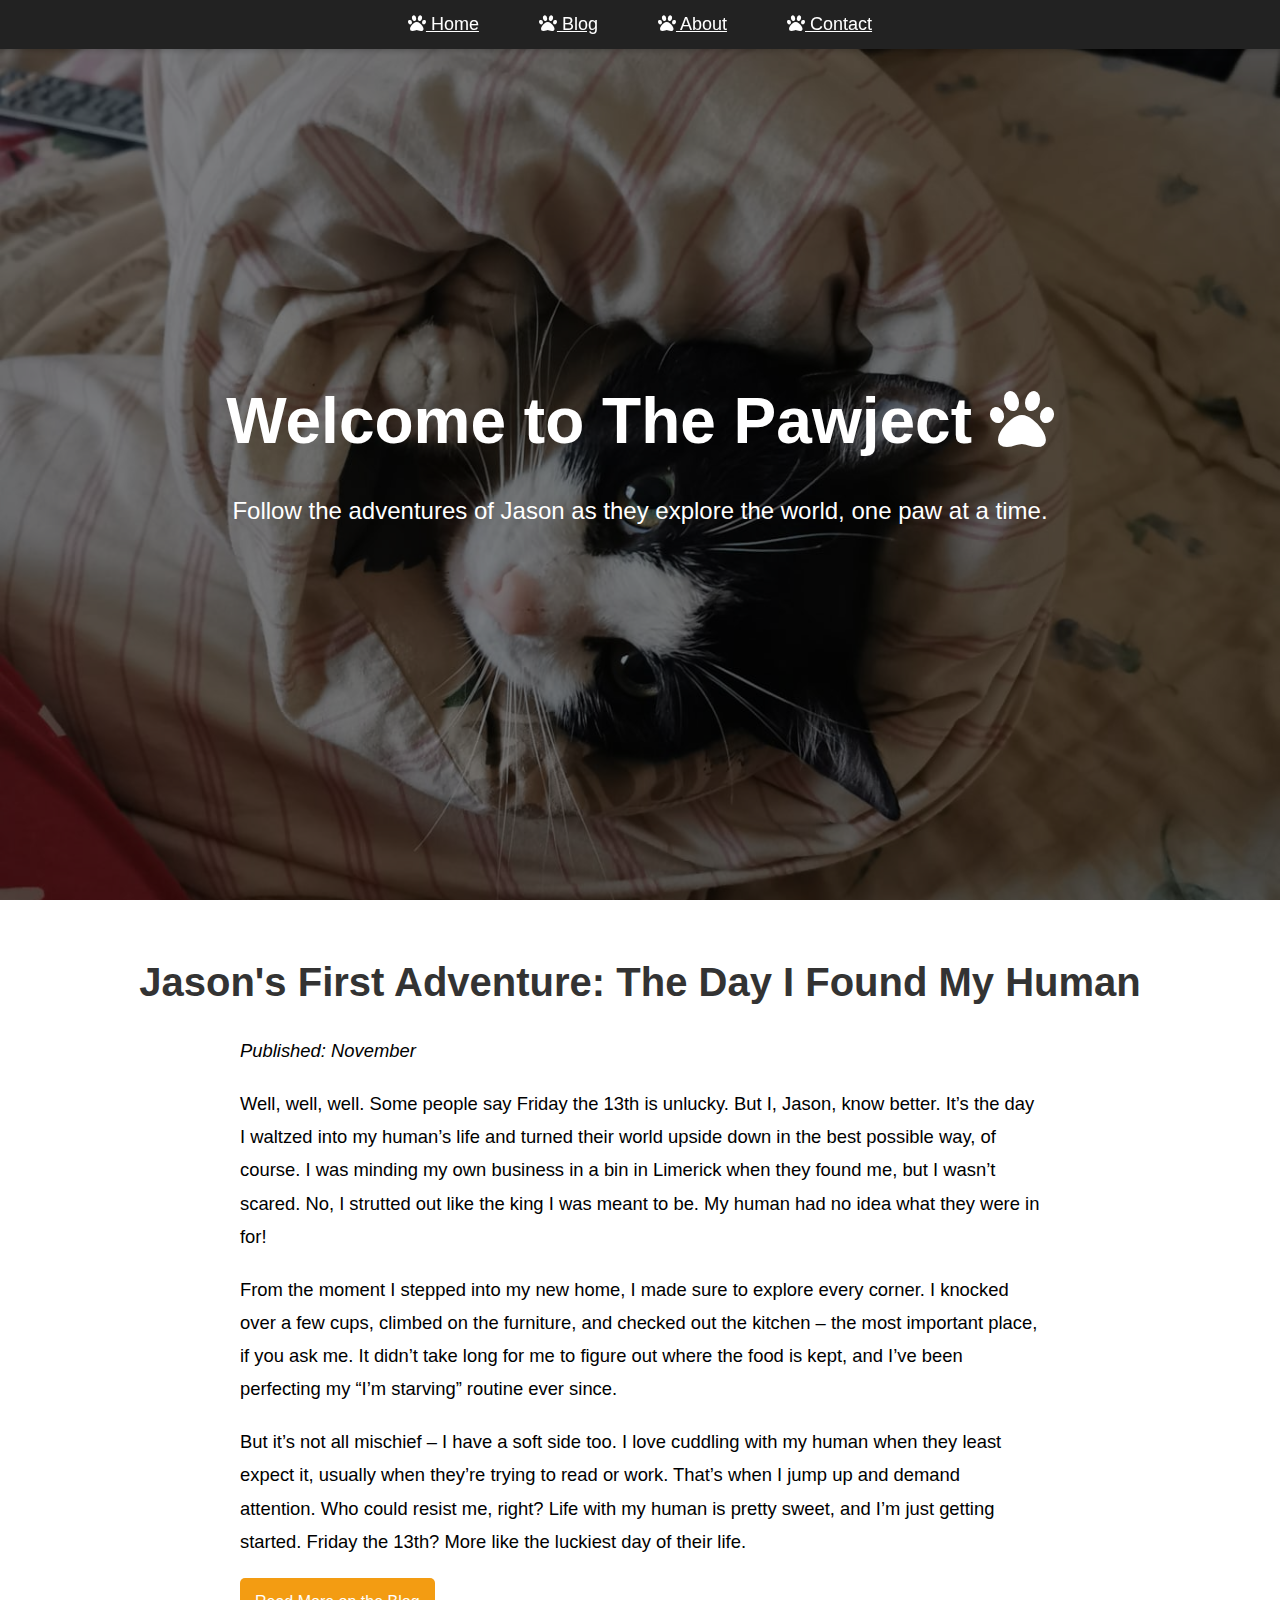
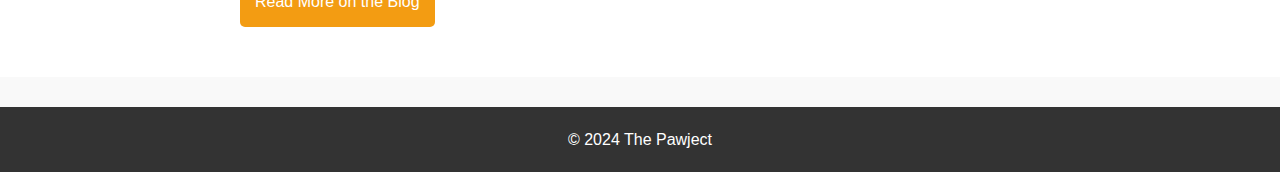
<file: index.html>
<!DOCTYPE html>
<html lang="en">
<head>
    <meta charset="UTF-8">
    <meta name="viewport" content="width=device-width, initial-scale=1.0">
    <meta http-equiv="X-UA-Compatible" content="IE=edge">
    <title>The Pawject | Home</title>
    <link rel="stylesheet" href="css/mainpage.css">
    <link rel="stylesheet" href="https://cdnjs.cloudflare.com/ajax/libs/font-awesome/6.0.0-beta3/css/all.min.css">
</head>
<body>

    <!-- Navigation Bar -->
    <header>
        <nav>
            <ul>
                <li><a href="index.html"><i class="fas fa-paw"></i> Home</a></li>
                <li><a href="blog.html"><i class="fas fa-paw"></i> Blog</a></li>
                <li><a href="about.html"><i class="fas fa-paw"></i> About</a></li>
                <li><a href="contact.html"><i class="fas fa-paw"></i> Contact</a></li>
            </ul>
        </nav>
    </header>

    <!-- Hero Section: Welcome message and image -->
    <section id="hero">
        <h1>Welcome to The Pawject <i class="fas fa-paw"></i></h1>
        <p>Follow the adventures of Jason as they explore the world, one paw at a time.</p>
    </section>

    <!-- First Adventure Section -->
    <section id="first-adventure">
        <h2>Jason's First Adventure: The Day I Found My Human</h2>
        <article>
            <p><em>Published: November</em></p>
            <p>Well, well, well. Some people say Friday the 13th is unlucky. But I, Jason, know better. It’s the day I waltzed into my human’s life and turned their world upside down in the best possible way, of course. I was minding my own business in a bin in Limerick when they found me, but I wasn’t scared. No, I strutted out like the king I was meant to be. My human had no idea what they were in for!</p>
            <p>From the moment I stepped into my new home, I made sure to explore every corner. I knocked over a few cups, climbed on the furniture, and checked out the kitchen – the most important place, if you ask me. It didn’t take long for me to figure out where the food is kept, and I’ve been perfecting my “I’m starving” routine ever since.</p>
            <p>But it’s not all mischief – I have a soft side too. I love cuddling with my human when they least expect it, usually when they’re trying to read or work. That’s when I jump up and demand attention. Who could resist me, right? Life with my human is pretty sweet, and I’m just getting started. Friday the 13th? More like the luckiest day of their life.</p>
            <a href="blog.html#november" class="btn-read-more">Read More on the Blog</a>
        </article>
    </section>

    <!-- Footer -->
    <footer>
        <p>&copy; 2024 The Pawject</p>
    </footer>

</body>
</html>
</file>
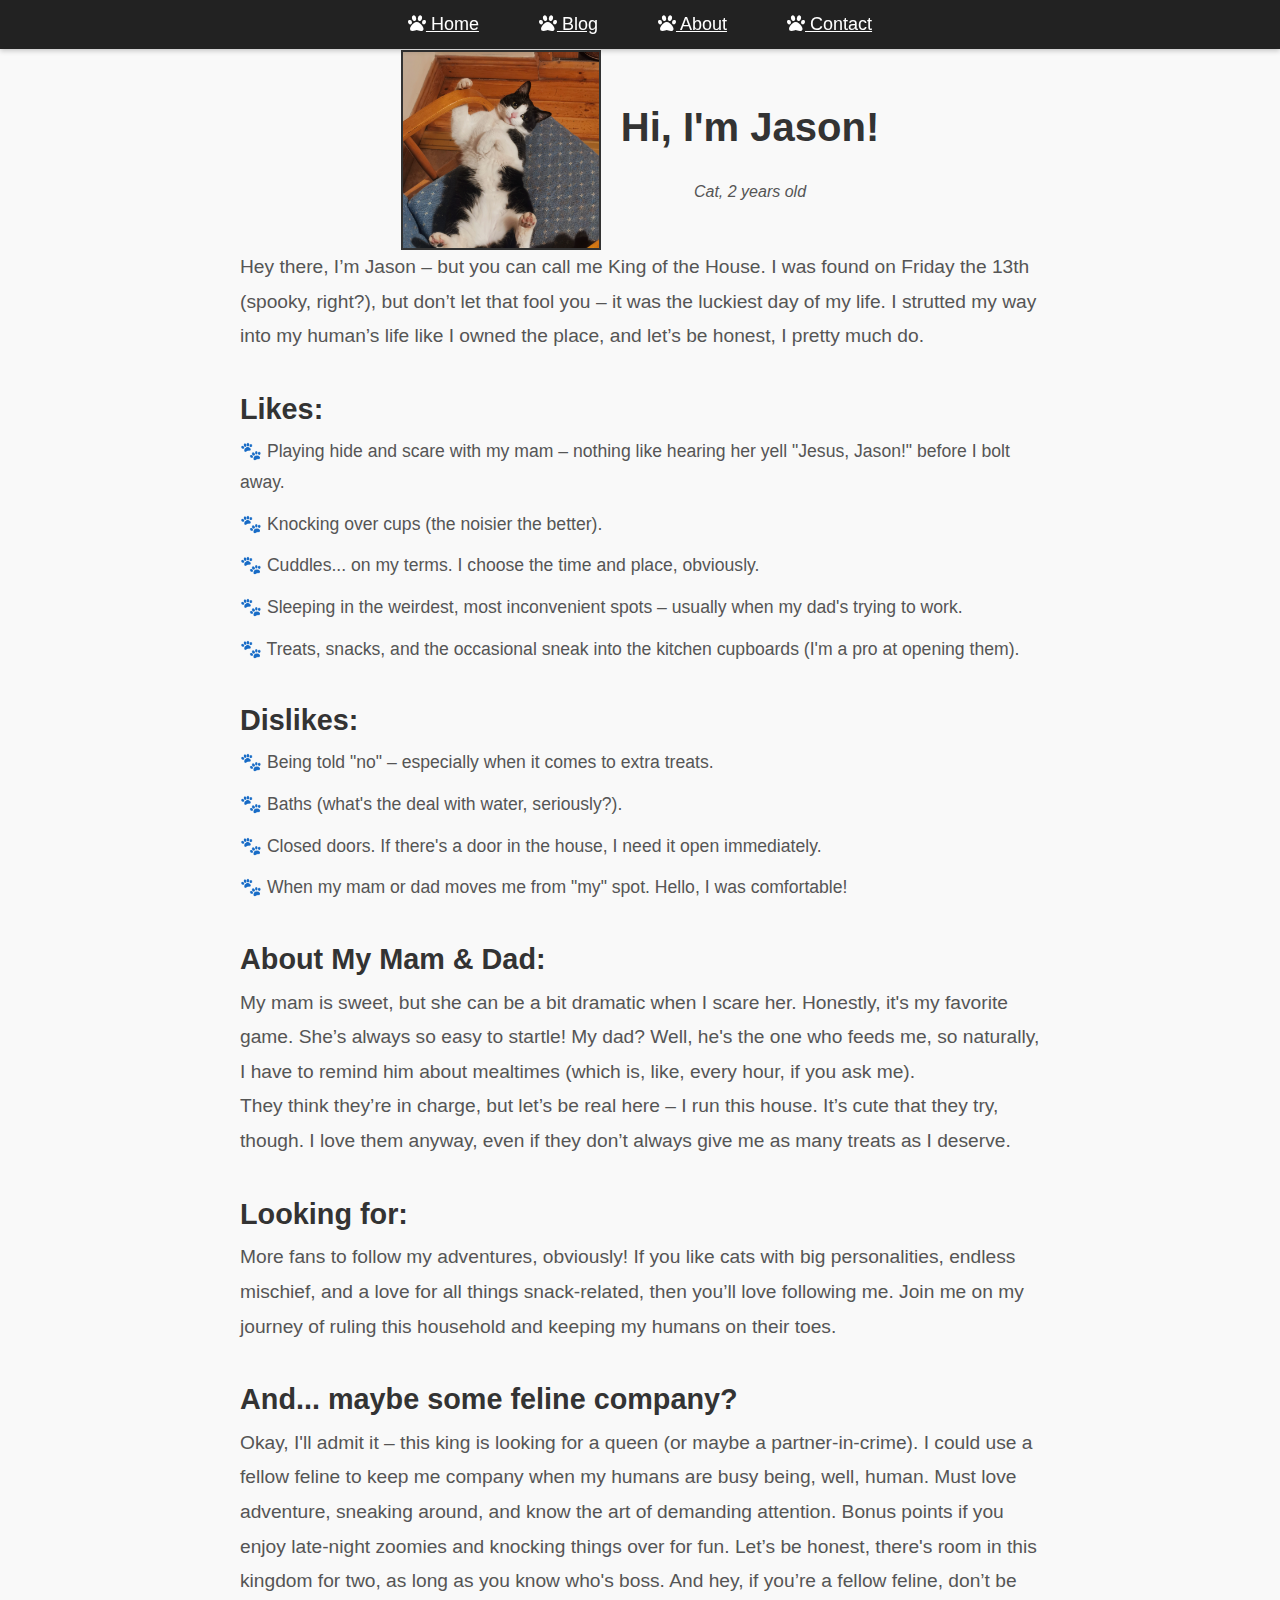
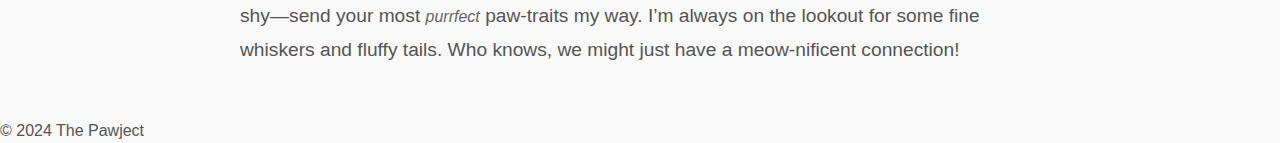
<file: about.html>
<!DOCTYPE html>
<html lang="en">
<head>
    <meta charset="UTF-8">
    <meta name="viewport" content="width=device-width, initial-scale=1.0">
    <meta http-equiv="X-UA-Compatible" content="IE=edge">
    <title>The Pawject | About Jason</title>
    <link rel="stylesheet" href="css/about.css">
    <link rel="stylesheet" href="https://cdnjs.cloudflare.com/ajax/libs/font-awesome/6.0.0-beta3/css/all.min.css">
</head>
<body>

    <!-- Navigation Bar -->
    <header>
        <nav>
            <ul>
                <li><a href="index.html"><i class="fas fa-paw"></i> Home</a></li>
                <li><a href="blog.html"><i class="fas fa-paw"></i> Blog</a></li>
                <li><a href="about.html"><i class="fas fa-paw"></i> About</a></li>
                <li><a href="contact.html"><i class="fas fa-paw"></i> Contact</a></li>
            </ul>
        </nav>
    </header>

    <!-- About Jason Section -->
    <section id="about" style="padding: 50px; text-align: center;">
        <div style="display: flex; justify-content: center; align-items: center; gap: 20px;">
            <!-- Picture of Jason -->
            <div style="width: 200px; height: 200px; border: 2px solid #333; background-color: #f0f0f0; text-align: center;">
                <img src="css/jason dating pic.jpg" alt="Picture of Jason" style="width: 100%; height: 100%; object-fit: cover;">
            </div>
            
            <!-- Text Intro -->
            <div>
                <h1 style="font-size: 2.5rem; color: #333;">Hi, I'm Jason!</h1>
                <p style="font-style: italic;">Cat, 2 years old</p>
            </div>
        </div>

        <!-- Jason's Story -->
        <div class="about-content" style="max-width: 800px; margin: 0 auto; text-align: left; font-size: 1.2rem; color: #555; line-height: 1.8;">
            <p>Hey there, I’m Jason – but you can call me King of the House. I was found on Friday the 13th (spooky, right?), but don’t let that fool you – it was the luckiest day of my life. I strutted my way into my human’s life like I owned the place, and let’s be honest, I pretty much do.</p>

            <h2>Likes:</h2>
            <ul>
                <li>Playing hide and scare with my mam – nothing like hearing her yell "Jesus, Jason!" before I bolt away.</li>
                <li>Knocking over cups (the noisier the better).</li>
                <li>Cuddles... on my terms. I choose the time and place, obviously.</li>
                <li>Sleeping in the weirdest, most inconvenient spots – usually when my dad's trying to work.</li>
                <li>Treats, snacks, and the occasional sneak into the kitchen cupboards (I'm a pro at opening them).</li>
            </ul>

            <h2>Dislikes:</h2>
            <ul>
                <li>Being told "no" – especially when it comes to extra treats.</li>
                <li>Baths (what's the deal with water, seriously?).</li>
                <li>Closed doors. If there's a door in the house, I need it open immediately.</li>
                <li>When my mam or dad moves me from "my" spot. Hello, I was comfortable!</li>
            </ul>

            <h2>About My Mam & Dad:</h2>
            <p>My mam is sweet, but she can be a bit dramatic when I scare her. Honestly, it's my favorite game. She’s always so easy to startle! My dad? Well, he's the one who feeds me, so naturally, I have to remind him about mealtimes (which is, like, every hour, if you ask me).</p>
            <p>They think they’re in charge, but let’s be real here – I run this house. It’s cute that they try, though. I love them anyway, even if they don’t always give me as many treats as I deserve.</p>

            <h2>Looking for:</h2>
            <p>More fans to follow my adventures, obviously! If you like cats with big personalities, endless mischief, and a love for all things snack-related, then you’ll love following me. Join me on my journey of ruling this household and keeping my humans on their toes.</p>

            <h2>And... maybe some feline company?</h2>
            <p>Okay, I'll admit it – this king is looking for a queen (or maybe a partner-in-crime). I could use a fellow feline to keep me company when my humans are busy being, well, human. Must love adventure, sneaking around, and know the art of demanding attention. Bonus points if you enjoy late-night zoomies and knocking things over for fun. Let’s be honest, there's room in this kingdom for two, as long as you know who's boss. And hey, if you’re a fellow feline, don’t be shy—send your most <em>purrfect</em> paw-traits my way. I’m always on the lookout for some fine whiskers and fluffy tails. Who knows, we might just have a meow-nificent connection!</p>

        </div>
    </section>

    <!-- Footer -->
    <footer>
        <p>&copy; 2024 The Pawject</p>
    </footer>

</body>
</html>
</file>
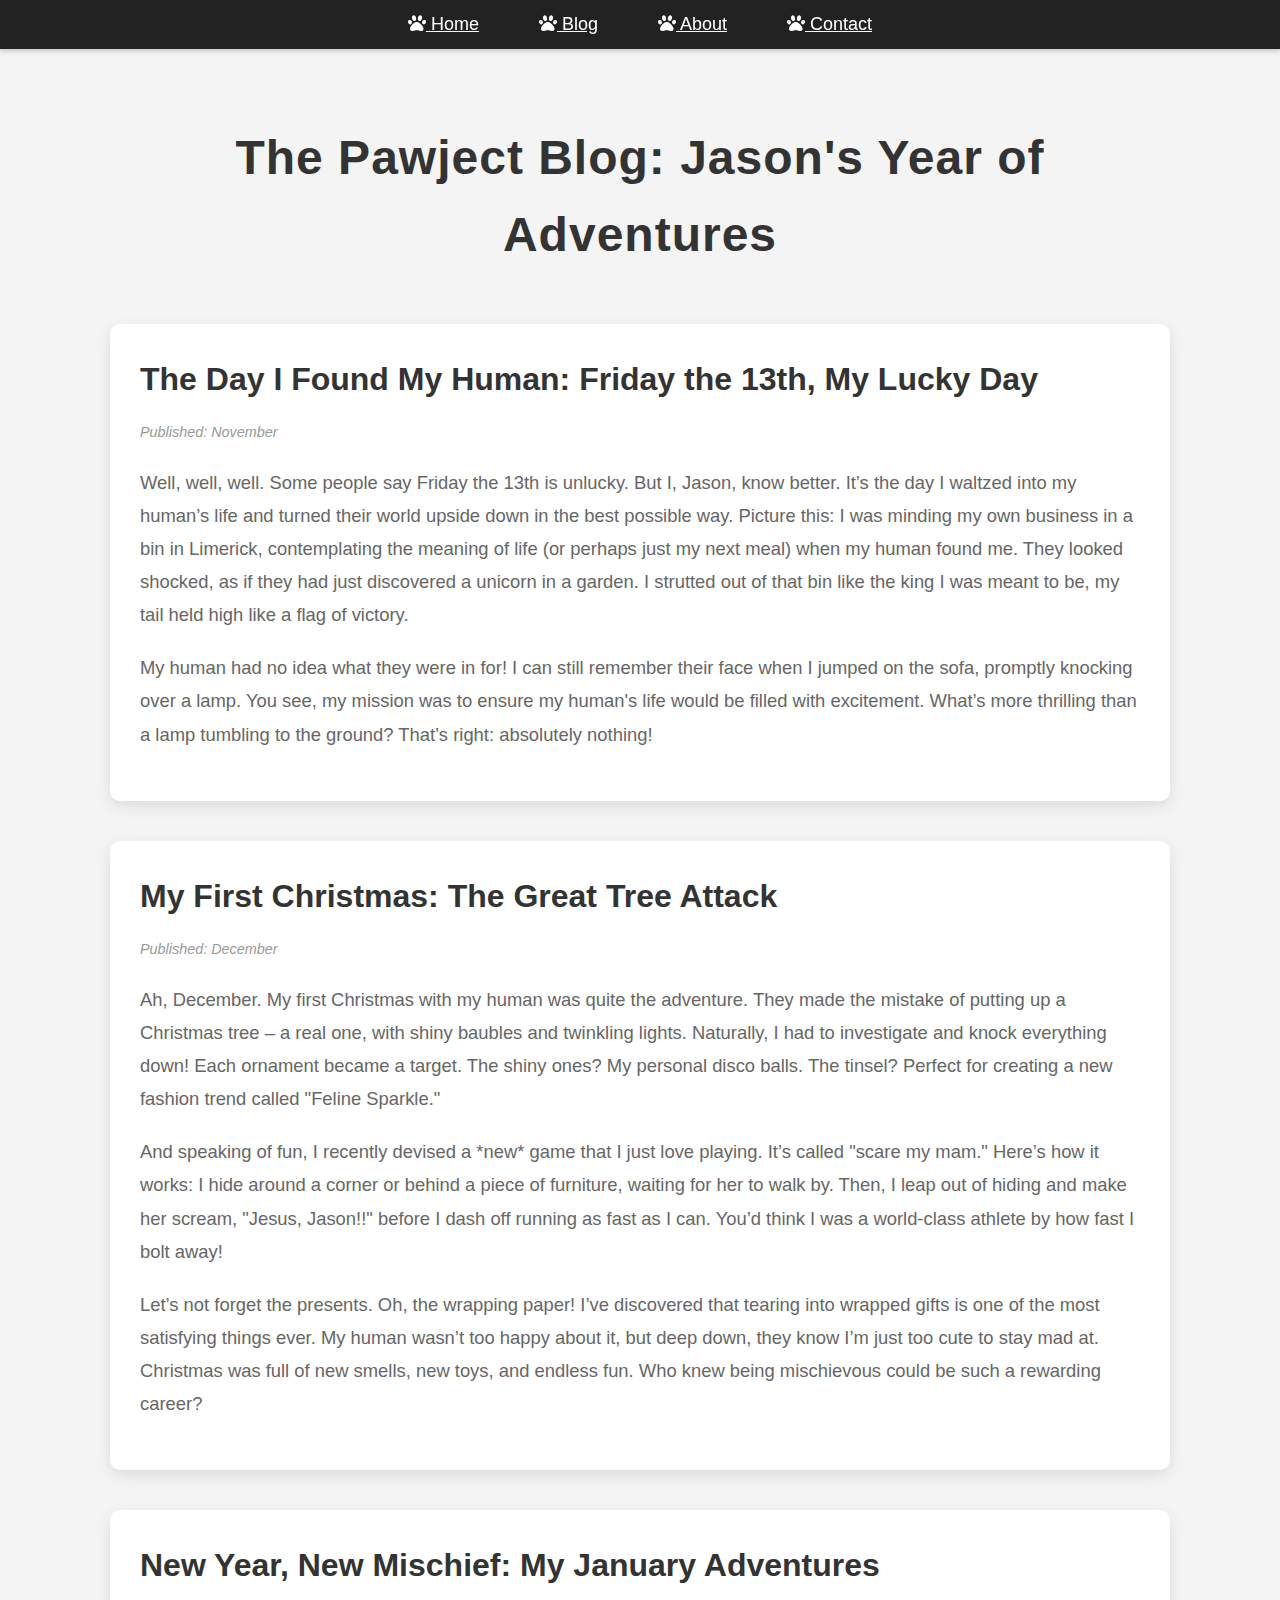
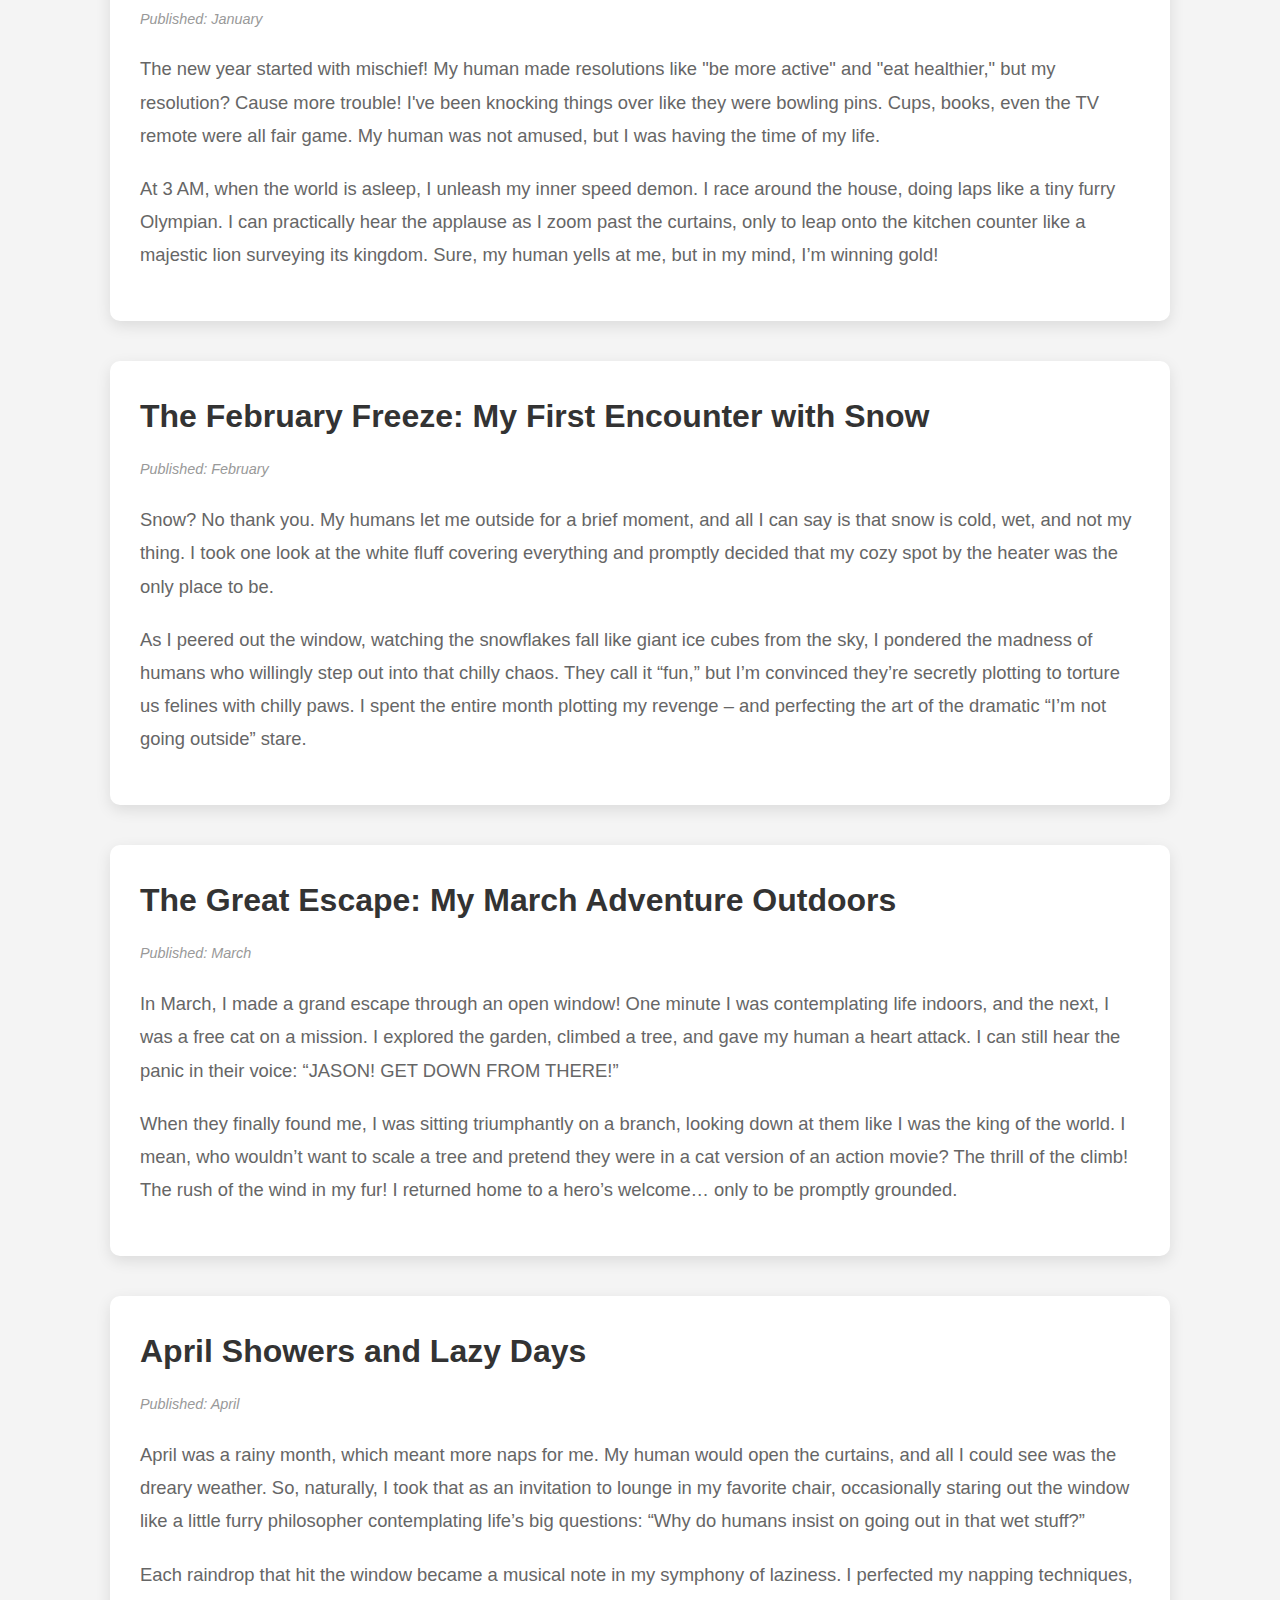
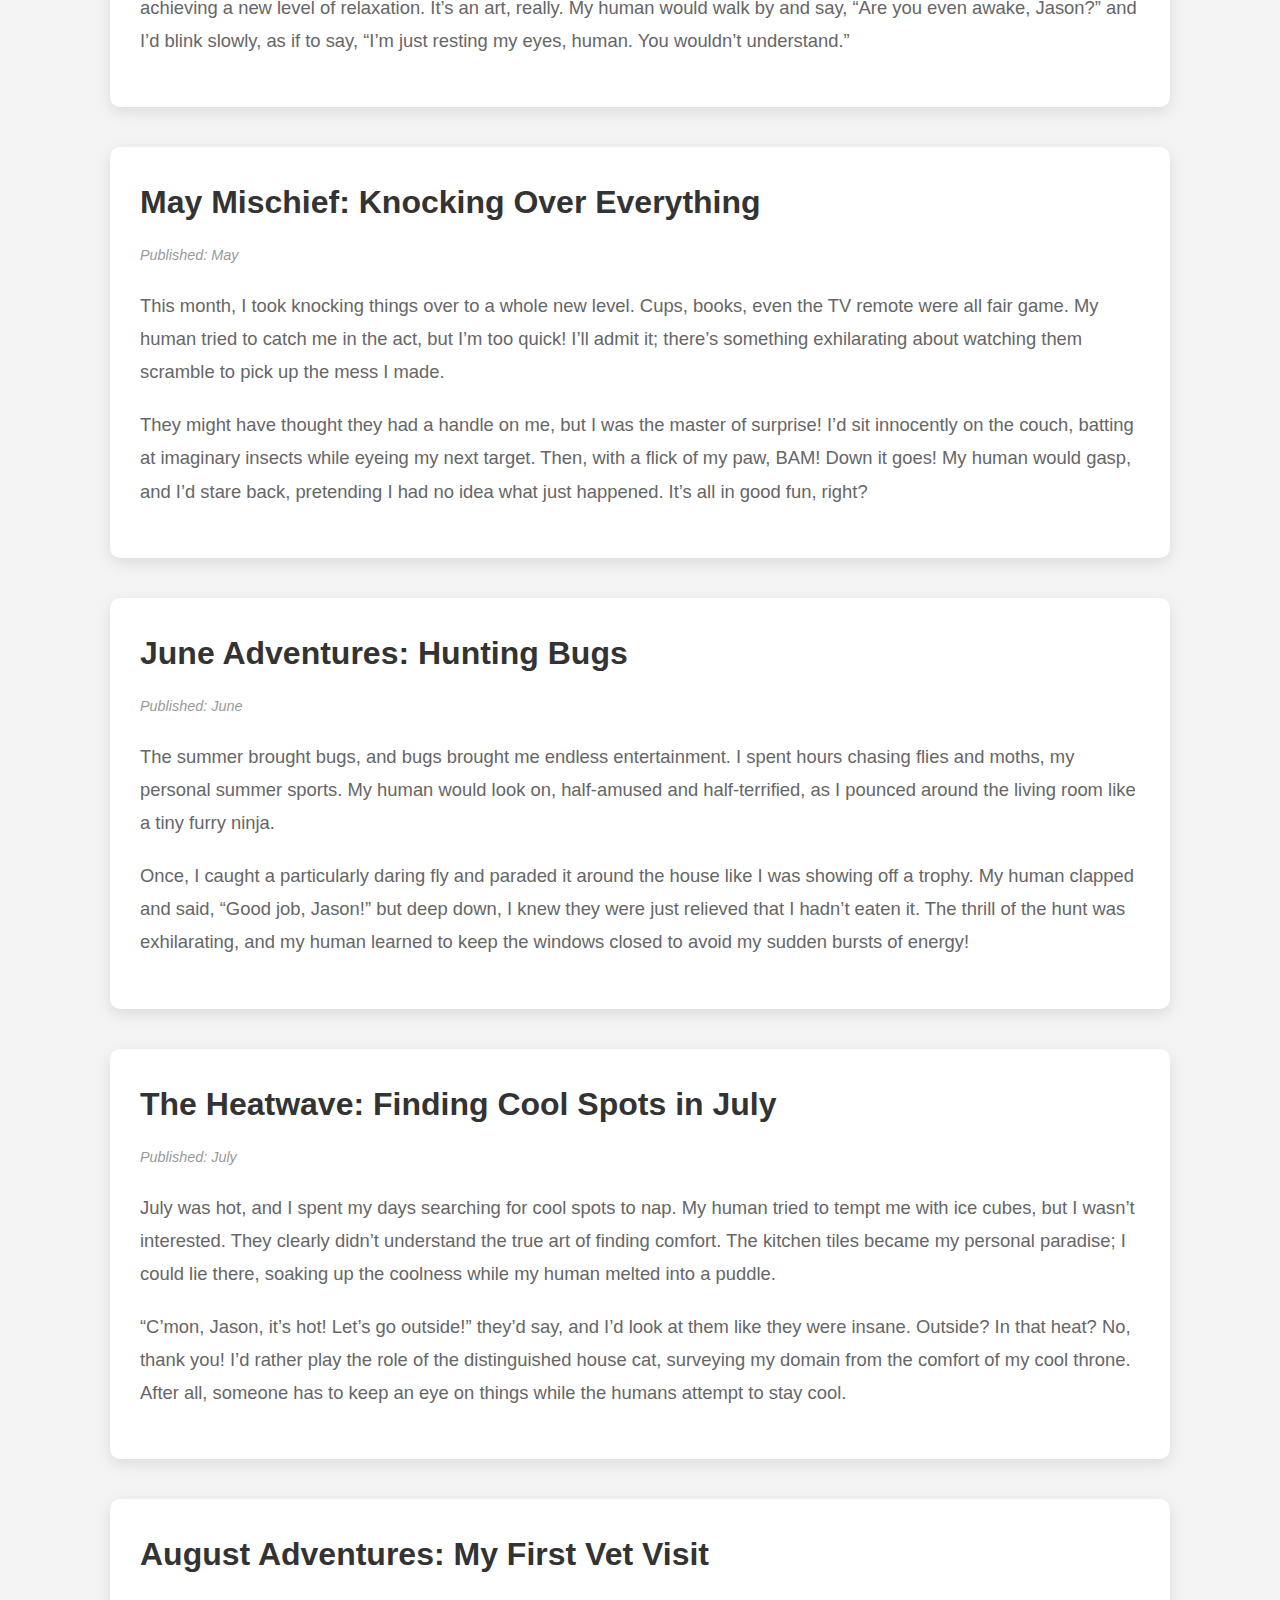
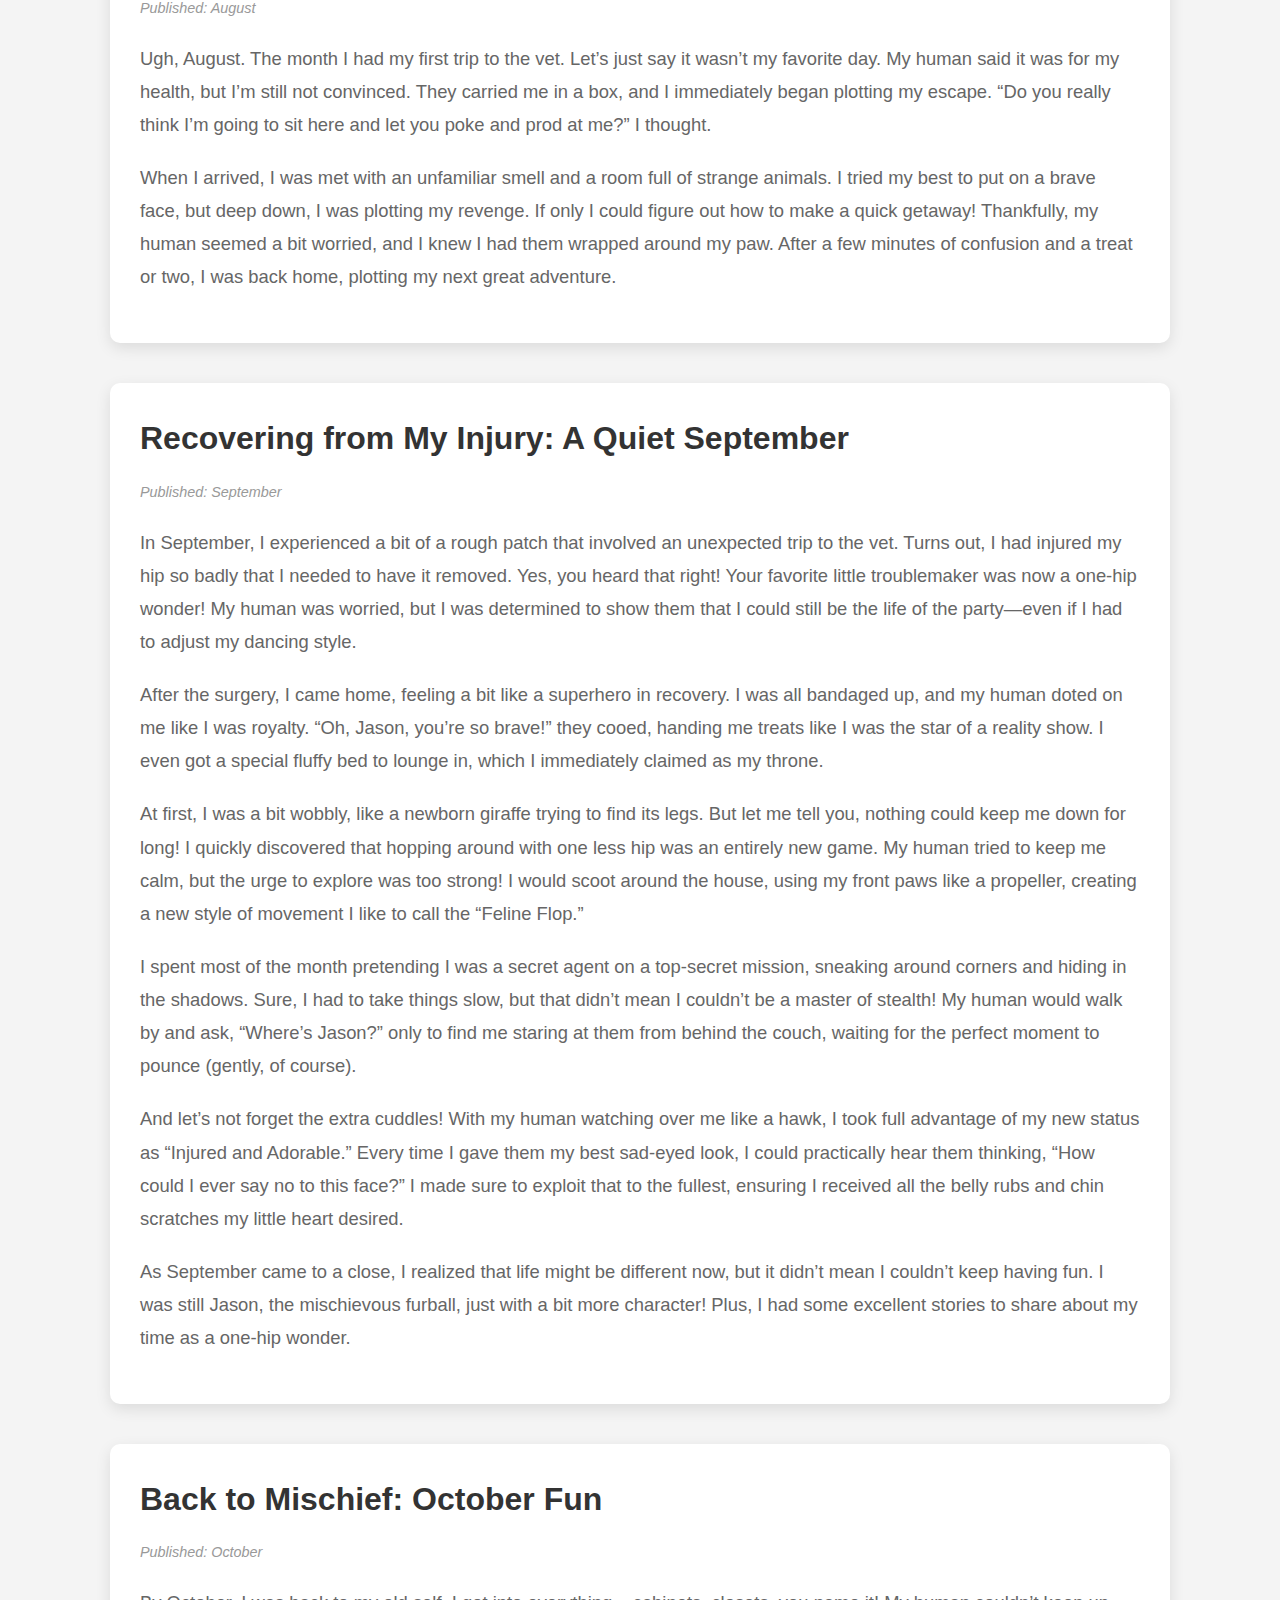
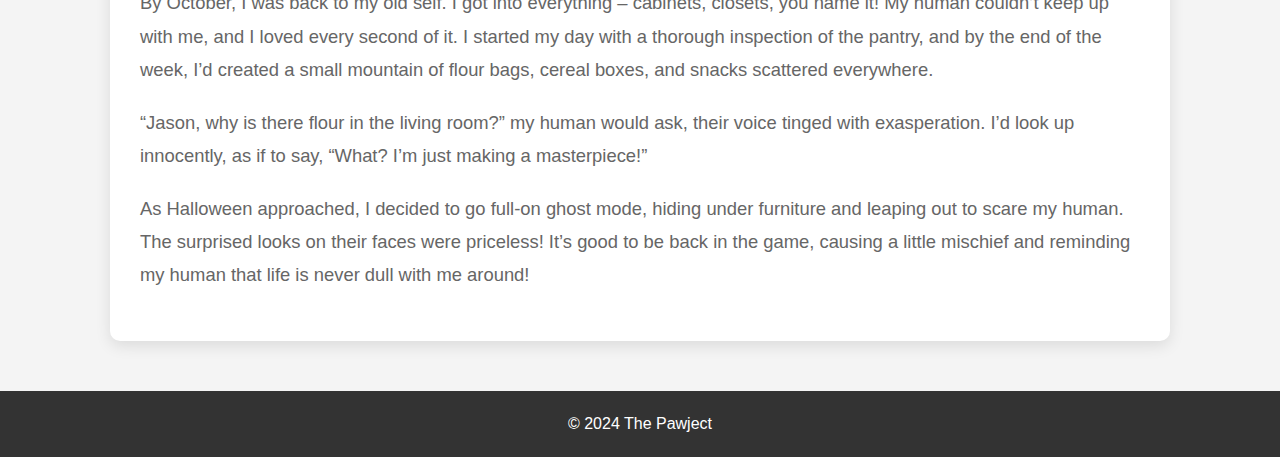
<file: blog.html>
<!DOCTYPE html>
<html lang="en">
<head>
    <meta charset="UTF-8">
    <meta name="viewport" content="width=device-width, initial-scale=1.0">
    <meta http-equiv="X-UA-Compatible" content="IE=edge">
    <title>The Pawject | Blog</title>
    <link rel="stylesheet" href="css/blog.css">
    <link rel="stylesheet" href="https://cdnjs.cloudflare.com/ajax/libs/font-awesome/6.0.0-beta3/css/all.min.css">
</head>
<body>

    <!-- Navigation Bar -->
    <header>
        <nav>
            <ul>
                <li><a href="index.html"><i class="fas fa-paw"></i> Home</a></li>
                <li><a href="blog.html"><i class="fas fa-paw"></i> Blog</a></li>
                <li><a href="about.html"><i class="fas fa-paw"></i> About</a></li>
                <li><a href="contact.html"><i class="fas fa-paw"></i> Contact</a></li>
            </ul>
        </nav>
    </header>

    <!-- Blog Section -->
    <section id="blog">
        <h1>The Pawject Blog: Jason's Year of Adventures</h1>

        <!-- Blog Post 1: November -->
        <article id="november">
            <h2>The Day I Found My Human: Friday the 13th, My Lucky Day</h2>
            <p><em>Published: November</em></p>
            <p>Well, well, well. Some people say Friday the 13th is unlucky. But I, Jason, know better. It’s the day I waltzed into my human’s life and turned their world upside down in the best possible way. Picture this: I was minding my own business in a bin in Limerick, contemplating the meaning of life (or perhaps just my next meal) when my human found me. They looked shocked, as if they had just discovered a unicorn in a garden. I strutted out of that bin like the king I was meant to be, my tail held high like a flag of victory.</p>
            <p>My human had no idea what they were in for! I can still remember their face when I jumped on the sofa, promptly knocking over a lamp. You see, my mission was to ensure my human's life would be filled with excitement. What’s more thrilling than a lamp tumbling to the ground? That’s right: absolutely nothing!</p>
        </article>

        <!-- Blog Post 2: December -->
        <article id="december">
            <h2>My First Christmas: The Great Tree Attack</h2>
            <p><em>Published: December</em></p>
            <p>Ah, December. My first Christmas with my human was quite the adventure. They made the mistake of putting up a Christmas tree – a real one, with shiny baubles and twinkling lights. Naturally, I had to investigate and knock everything down! Each ornament became a target. The shiny ones? My personal disco balls. The tinsel? Perfect for creating a new fashion trend called "Feline Sparkle."</p>
            <p>And speaking of fun, I recently devised a *new* game that I just love playing. It’s called "scare my mam." Here’s how it works: I hide around a corner or behind a piece of furniture, waiting for her to walk by. Then, I leap out of hiding and make her scream, "Jesus, Jason!!" before I dash off running as fast as I can. You’d think I was a world-class athlete by how fast I bolt away!</p>
            <p>Let’s not forget the presents. Oh, the wrapping paper! I’ve discovered that tearing into wrapped gifts is one of the most satisfying things ever. My human wasn’t too happy about it, but deep down, they know I’m just too cute to stay mad at. Christmas was full of new smells, new toys, and endless fun. Who knew being mischievous could be such a rewarding career?</p>
        </article>

        <!-- Blog Post 3: January -->
        <article id="january">
            <h2>New Year, New Mischief: My January Adventures</h2>
            <p><em>Published: January</em></p>
            <p>The new year started with mischief! My human made resolutions like "be more active" and "eat healthier," but my resolution? Cause more trouble! I've been knocking things over like they were bowling pins. Cups, books, even the TV remote were all fair game. My human was not amused, but I was having the time of my life.</p>
            <p>At 3 AM, when the world is asleep, I unleash my inner speed demon. I race around the house, doing laps like a tiny furry Olympian. I can practically hear the applause as I zoom past the curtains, only to leap onto the kitchen counter like a majestic lion surveying its kingdom. Sure, my human yells at me, but in my mind, I’m winning gold!</p>
        </article>

        <!-- Blog Post 4: February -->
        <article id="february">
            <h2>The February Freeze: My First Encounter with Snow</h2>
            <p><em>Published: February</em></p>
            <p>Snow? No thank you. My humans let me outside for a brief moment, and all I can say is that snow is cold, wet, and not my thing. I took one look at the white fluff covering everything and promptly decided that my cozy spot by the heater was the only place to be.</p>
            <p>As I peered out the window, watching the snowflakes fall like giant ice cubes from the sky, I pondered the madness of humans who willingly step out into that chilly chaos. They call it “fun,” but I’m convinced they’re secretly plotting to torture us felines with chilly paws. I spent the entire month plotting my revenge – and perfecting the art of the dramatic “I’m not going outside” stare.</p>
        </article>

        <!-- Blog Post 5: March -->
        <article id="march">
            <h2>The Great Escape: My March Adventure Outdoors</h2>
            <p><em>Published: March</em></p>
            <p>In March, I made a grand escape through an open window! One minute I was contemplating life indoors, and the next, I was a free cat on a mission. I explored the garden, climbed a tree, and gave my human a heart attack. I can still hear the panic in their voice: “JASON! GET DOWN FROM THERE!”</p>
            <p>When they finally found me, I was sitting triumphantly on a branch, looking down at them like I was the king of the world. I mean, who wouldn’t want to scale a tree and pretend they were in a cat version of an action movie? The thrill of the climb! The rush of the wind in my fur! I returned home to a hero’s welcome… only to be promptly grounded.</p>
        </article>

        <!-- Blog Post 6: April -->
        <article id="april">
            <h2>April Showers and Lazy Days</h2>
            <p><em>Published: April</em></p>
            <p>April was a rainy month, which meant more naps for me. My human would open the curtains, and all I could see was the dreary weather. So, naturally, I took that as an invitation to lounge in my favorite chair, occasionally staring out the window like a little furry philosopher contemplating life’s big questions: “Why do humans insist on going out in that wet stuff?”</p>
            <p>Each raindrop that hit the window became a musical note in my symphony of laziness. I perfected my napping techniques, achieving a new level of relaxation. It’s an art, really. My human would walk by and say, “Are you even awake, Jason?” and I’d blink slowly, as if to say, “I’m just resting my eyes, human. You wouldn’t understand.”</p>
        </article>

        <!-- Blog Post 7: May -->
        <article id="may">
            <h2>May Mischief: Knocking Over Everything</h2>
            <p><em>Published: May</em></p>
            <p>This month, I took knocking things over to a whole new level. Cups, books, even the TV remote were all fair game. My human tried to catch me in the act, but I’m too quick! I’ll admit it; there’s something exhilarating about watching them scramble to pick up the mess I made.</p>
            <p>They might have thought they had a handle on me, but I was the master of surprise! I’d sit innocently on the couch, batting at imaginary insects while eyeing my next target. Then, with a flick of my paw, BAM! Down it goes! My human would gasp, and I’d stare back, pretending I had no idea what just happened. It’s all in good fun, right?</p>
        </article>

        <!-- Blog Post 8: June -->
        <article id="june">
            <h2>June Adventures: Hunting Bugs</h2>
            <p><em>Published: June</em></p>
            <p>The summer brought bugs, and bugs brought me endless entertainment. I spent hours chasing flies and moths, my personal summer sports. My human would look on, half-amused and half-terrified, as I pounced around the living room like a tiny furry ninja.</p>
            <p>Once, I caught a particularly daring fly and paraded it around the house like I was showing off a trophy. My human clapped and said, “Good job, Jason!” but deep down, I knew they were just relieved that I hadn’t eaten it. The thrill of the hunt was exhilarating, and my human learned to keep the windows closed to avoid my sudden bursts of energy!</p>
        </article>

        <!-- Blog Post 9: July -->
        <article id="july">
            <h2>The Heatwave: Finding Cool Spots in July</h2>
            <p><em>Published: July</em></p>
            <p>July was hot, and I spent my days searching for cool spots to nap. My human tried to tempt me with ice cubes, but I wasn’t interested. They clearly didn’t understand the true art of finding comfort. The kitchen tiles became my personal paradise; I could lie there, soaking up the coolness while my human melted into a puddle.</p>
            <p>“C’mon, Jason, it’s hot! Let’s go outside!” they’d say, and I’d look at them like they were insane. Outside? In that heat? No, thank you! I’d rather play the role of the distinguished house cat, surveying my domain from the comfort of my cool throne. After all, someone has to keep an eye on things while the humans attempt to stay cool.</p>
        </article>

        <!-- Blog Post 10: August -->
        <article id="august">
            <h2>August Adventures: My First Vet Visit</h2>
            <p><em>Published: August</em></p>
            <p>Ugh, August. The month I had my first trip to the vet. Let’s just say it wasn’t my favorite day. My human said it was for my health, but I’m still not convinced. They carried me in a box, and I immediately began plotting my escape. “Do you really think I’m going to sit here and let you poke and prod at me?” I thought.</p>
            <p>When I arrived, I was met with an unfamiliar smell and a room full of strange animals. I tried my best to put on a brave face, but deep down, I was plotting my revenge. If only I could figure out how to make a quick getaway! Thankfully, my human seemed a bit worried, and I knew I had them wrapped around my paw. After a few minutes of confusion and a treat or two, I was back home, plotting my next great adventure.</p>
        </article>

        <!-- Blog Post 11: September -->
        <article id="september">
            <h2>Recovering from My Injury: A Quiet September</h2>
            <p><em>Published: September</em></p>
            <p>In September, I experienced a bit of a rough patch that involved an unexpected trip to the vet. Turns out, I had injured my hip so badly that I needed to have it removed. Yes, you heard that right! Your favorite little troublemaker was now a one-hip wonder! My human was worried, but I was determined to show them that I could still be the life of the party—even if I had to adjust my dancing style.</p>
            <p>After the surgery, I came home, feeling a bit like a superhero in recovery. I was all bandaged up, and my human doted on me like I was royalty. “Oh, Jason, you’re so brave!” they cooed, handing me treats like I was the star of a reality show. I even got a special fluffy bed to lounge in, which I immediately claimed as my throne.</p>
            <p>At first, I was a bit wobbly, like a newborn giraffe trying to find its legs. But let me tell you, nothing could keep me down for long! I quickly discovered that hopping around with one less hip was an entirely new game. My human tried to keep me calm, but the urge to explore was too strong! I would scoot around the house, using my front paws like a propeller, creating a new style of movement I like to call the “Feline Flop.”</p>
            <p>I spent most of the month pretending I was a secret agent on a top-secret mission, sneaking around corners and hiding in the shadows. Sure, I had to take things slow, but that didn’t mean I couldn’t be a master of stealth! My human would walk by and ask, “Where’s Jason?” only to find me staring at them from behind the couch, waiting for the perfect moment to pounce (gently, of course).</p>
            <p>And let’s not forget the extra cuddles! With my human watching over me like a hawk, I took full advantage of my new status as “Injured and Adorable.” Every time I gave them my best sad-eyed look, I could practically hear them thinking, “How could I ever say no to this face?” I made sure to exploit that to the fullest, ensuring I received all the belly rubs and chin scratches my little heart desired.</p>
            <p>As September came to a close, I realized that life might be different now, but it didn’t mean I couldn’t keep having fun. I was still Jason, the mischievous furball, just with a bit more character! Plus, I had some excellent stories to share about my time as a one-hip wonder.</p>
        </article>

        <!-- Blog Post 12: October -->
        <article id="october">
            <h2>Back to Mischief: October Fun</h2>
            <p><em>Published: October</em></p>
            <p>By October, I was back to my old self. I got into everything – cabinets, closets, you name it! My human couldn’t keep up with me, and I loved every second of it. I started my day with a thorough inspection of the pantry, and by the end of the week, I’d created a small mountain of flour bags, cereal boxes, and snacks scattered everywhere.</p>
            <p>“Jason, why is there flour in the living room?” my human would ask, their voice tinged with exasperation. I’d look up innocently, as if to say, “What? I’m just making a masterpiece!”</p>
            <p>As Halloween approached, I decided to go full-on ghost mode, hiding under furniture and leaping out to scare my human. The surprised looks on their faces were priceless! It’s good to be back in the game, causing a little mischief and reminding my human that life is never dull with me around!</p>
        </article>

    </section>

    <!-- Footer -->
    <footer>
        <p>&copy; 2024 The Pawject</p>
    </footer>

</body>
</html>
</file>
<file: css/mainpage.css>
/* General Styles */
* {
    margin: 0;
    padding: 0;
    box-sizing: border-box;
}

body, html {
    height: 100%; /* Ensure body and html elements take up full height of the screen */
}

/* Body and Font Styling */
body {
    font-family: 'Helvetica Neue', Arial, sans-serif; /* Updated font for consistency */
    line-height: 1.6;
    color: #fff; /* White text for contrast against background */
    background-color: #f9f9f9;
}

/* Navigation Bar Styles */
header {
    background-color: #222; /* Dark background for the header */
    position: fixed; /* Fixes the header at the top */
    width: 100%; /* Full width */
    top: 0; /* Aligns at the top */
    z-index: 1000; /* Ensures it's on top of other elements */
    padding: 10px 0; /* Padding for spacing */
    box-shadow: 0 2px 5px rgba(0, 0, 0, 0.2); /* Shadow effect */
}

nav ul {
    list-style: none; /* Removes bullet points */
    display: flex; /* Flexbox for horizontal layout */
    justify-content: center; /* Center the items */
}

nav ul li {
    margin: 0 15px; /* Horizontal spacing between items */
}

nav ul li a {
    color: #fff; /* Text color */
    font-size: 18px; /* Font size */
    padding: 10px 15px; /* Padding for links */
    font-weight: 500; /* Font weight */
    transition: color 0.3s ease, background-color 0.3s ease; /* Smooth transition for hover effects */
}

nav ul li a:hover {
    color: #f39c12; /* Change text color on hover */
    background-color: rgba(255, 255, 255, 0.1); /* Background on hover */
    border-radius: 4px; /* Rounded corners */
    text-decoration: underline;
    
}

/* Full-Screen Hero Section Styling */
#hero {
    background: url('jason\ wrap.jpg') no-repeat center center/cover; /* Full-screen background */
    height: 100vh; /* Full viewport height */
    display: flex;
    flex-direction: column;
    justify-content: center;
    align-items: center;
    text-align: center;
    position: relative;
}

/* Dark overlay to make text readable over the image */
#hero::before {
    content: '';
    position: absolute;
    top: 0;
    left: 0;
    width: 100%;
    height: 100%;
    background: rgba(0, 0, 0, 0.5); /* Dark overlay with transparency */
    z-index: 1;
}

#hero h1, #hero p {
    z-index: 2; /* Ensures text appears over the overlay */
    color: white;
}

#hero h1 {
    font-size: 4rem;
}

#hero p {
    font-size: 1.5rem;
    margin-top: 20px;
}

/* Featured Blog Posts Section */
#featured-posts {
    padding: 30px;
    background-color: #fff;
    text-align: center;
}

#featured-posts h2 {
    font-size: 2.5rem;
    color: #333;
    margin-bottom: 30px;
}

.post-preview {
    background-color: #f3f3f3;
    padding: 20px;
    margin: 20px auto;
    max-width: 600px;
    border-radius: 10px;
    box-shadow: 0px 4px 10px rgba(0, 0, 0, 0.1);
}

.post-preview h3 {
    font-size: 1.8rem;
    color: #f39c12;
}

.post-preview p {
    font-size: 1rem;
    color: #666;
}

/* Footer Styling */
footer {
    text-align: center;
    padding: 20px;
    background-color: #333;
    color: white;
    margin-top: 30px;
}

/* First Adventure Section */
#first-adventure {
    background-color: #fff;
    padding: 50px 20px;
    text-align: center;
}

#first-adventure h2 {
    font-size: 2.5rem;
    margin-bottom: 20px;
    color: #333;
}

#first-adventure article {
    max-width: 800px;
    margin: 0 auto;
    text-align: left;
    font-size: 1.15rem;
    line-height: 1.8;
    color: #000;  /* Set text color to black */
}

#first-adventure p {
    margin-bottom: 20px;
    color: #000;  /* Ensure paragraph text is black */
}

.btn-read-more {
    display: inline-block;
    background-color: #f39c12;
    color: white;
    padding: 10px 15px;
    border-radius: 5px;
    font-size: 1rem;
    text-decoration: none;
    transition: background-color 0.3s ease;
}

.btn-read-more:hover {
    background-color: #e67e22;
}

/* Ensure featured posts section also has black text */
#featured-posts h2 {
    font-size: 2.5rem;
    margin-bottom: 40px;
    color: #333;
}

.post-preview h3 a {
    font-size: 1.8rem;
    color: #000;  /* Make the blog post titles black */
}

.post-preview p {
    color: #000;  /* Ensure preview text is black */
}

/* Media Queries for Responsive Design */
@media (max-width: 768px) {
    nav ul {
        flex-direction: column; /* Stacks items vertically on small screens */
        padding: 10px 0; /* Adds padding */
    }

    nav ul li {
        margin: 10px 0; /* Vertical spacing */
    }

    nav ul li a {
        font-size: 16px; /* Adjust font size for smaller screens */
    }

    #hero h1 {
        font-size: 3rem; /* Adjust hero text size for smaller screens */
    }

    #hero p {
        font-size: 1.2rem; /* Adjust hero paragraph size for smaller screens */
    }
}

@media (max-width: 480px) {
    nav ul li a {
        font-size: 14px; /* Further reduce font size */
    }

    #hero h1 {
        font-size: 2.5rem; /* Further adjust hero text size */
    }

    #hero p {
        font-size: 1rem; /* Further adjust hero paragraph size */
    }
}
</file>
<file: css/about.css>
/* General Styles */
* {
    margin: 0;
    padding: 0;
    box-sizing: border-box;
}

body, html {
    height: 100%; /* Ensure body and html elements take up full height of the screen */
}

/* Body and Font Styling */
body {
    font-family: 'Helvetica Neue', Arial, sans-serif; /* Consistent font */
    line-height: 1.6;
    color: #555; /* Default text color */
    background-color: #f9f9f9; /* Background color */
}

/* Navigation Bar Styles */
header {
    background-color: #222; /* Black background */
    position: fixed; /* Fixes the header at the top */
    width: 100%; /* Full width */
    top: 0; /* Aligns at the top */
    z-index: 1000; /* Ensures it's on top of other elements */
    padding: 10px 0; /* Adjust padding for better spacing */
    box-shadow: 0 2px 5px rgba(0, 0, 0, 0.2); /* Shadow effect for depth */
}

nav ul {
    list-style: none; /* Removes bullet points */
    display: flex; /* Flexbox for horizontal layout */
    justify-content: center; /* Center the items */
    
}

nav ul li {
    margin: 0 15px; /* Increase horizontal spacing between items */
}

nav ul li a {
    color: #fff; /* White text color for contrast */
    font-size: 18px; /* Font size */
    padding: 10px 15px; /* Padding for links */
    font-weight: 500; /* Font weight */
    transition: color 0.3s ease, background-color 0.3s ease; /* Smooth transition for hover effects */
}

nav ul li a:hover {
    color: #f39c12; /* Change text color on hover */
    background-color: rgba(255, 255, 255, 0.1); /* Background on hover */
    border-radius: 4px; /* Rounded corners */
    text-decoration: underline;
}

/* About Section Styling */
#about {
    padding: 50px 20px;
    text-align: center;
    background-color: #f9f9f9;
}

#about h1 {
    font-size: 2.5rem;
    color: #333;
    margin-bottom: 20px;
}

#about em {
    font-size: 1rem;
    color: #666;
}

.about-content {
    max-width: 800px;
    margin: 0 auto;
    text-align: left;
    font-size: 1.2rem;
    color: #555;
    line-height: 1.8;
}

.about-content h2 {
    font-size: 1.8rem;
    margin-top: 30px;
    color: #333;
}

.about-content ul {
    list-style: none;
    padding-left: 0;
}

.about-content ul li {
    margin-bottom: 10px;
    font-size: 1.1rem;
}

.about-content ul li::before {
    content: '🐾 '; /* Adds paw emoji next to each list item */
}
</file>
<file: css/blog.css>
/* General Reset: Normalize styles across browsers */
* {
    margin: 0; /* Remove default margin */
    padding: 0; /* Remove default padding */
    box-sizing: border-box; /* Include padding and border in element's total width and height */
}

/* Smooth scrolling behavior for anchor links */
html {
    scroll-behavior: smooth;
}

/* Main body styles */
body {
    font-family: 'Helvetica Neue', Arial, sans-serif; /* Set a clean font */
    background-color: #f4f4f4; /* Light background color */
    color: #333; /* Dark text color for readability */
    line-height: 1.6; /* Increase line height for better readability */
    transition: all 0.3s ease; /* Smooth transition for all properties */
}

/* Styles for anchor links */
a {
    text-decoration: none; /* Remove underline from links by default */
    color: inherit; /* Inherit text color from parent element */
}

/* Hover effect for links */
a:hover {
    text-decoration: underline; /* Underline on hover */
}

/* Navigation Bar Styles */
header {
    background-color: #222; /* Dark background for header */
    position: fixed; /* Fixed position at the top */
    width: 100%; /* Full width */
    top: 0; /* Align to top of viewport */
    z-index: 1000; /* Ensure it stays above other content */
    padding: 10px 0; /* Vertical padding */
    box-shadow: 0 2px 5px rgba(0, 0, 0, 0.2); /* Subtle shadow for depth */
}

/* Navigation list styles */
nav ul {
    list-style: none; /* Remove default list styling */
    display: flex; /* Use flexbox for horizontal layout */
    justify-content: center; /* Center align items */
}

/* List item styles */
nav ul li {
    margin: 0 15px; /* Horizontal margin between items */
}

/* Link styles in navigation */
nav ul li a {
    color: #fff; /* White text for links */
    font-size: 18px; /* Font size for navigation links */
    padding: 10px 15px; /* Padding around links */
    font-weight: 500; /* Medium font weight */
    transition: color 0.3s ease, background-color 0.3s ease; /* Smooth transitions for color changes */
    text-decoration: underline;
}

/* Hover effect for navigation links */
nav ul li a:hover {
    color: #f39c12; /* Change color on hover */
    background-color: rgba(255, 255, 255, 0.1); /* Light background on hover */
    border-radius: 4px; /* Slightly rounded corners */
}

/* Blog Section Styles */
#blog {
    max-width: 1100px; /* Maximum width for the blog section */
    margin: 120px auto 50px auto; /* Center the blog section and push below nav */
    padding: 0 20px; /* Horizontal padding */
}

/* Main blog title styles */
#blog h1 {
    font-size: 3rem; /* Large font size for main title */
    text-align: center; /* Center align title */
    margin-bottom: 50px; /* Margin below title */
    color: #333; /* Dark text color */
    font-weight: 700; /* Bold font weight */
    letter-spacing: 1px; /* Slightly increase letter spacing */
}

/* Styles for each article */
article {
    background-color: #fff; /* White background for articles */
    margin-bottom: 40px; /* Margin below each article */
    padding: 30px; /* Padding inside articles */
    border-radius: 10px; /* Rounded corners */
    box-shadow: 0 5px 15px rgba(0, 0, 0, 0.1); /* Subtle shadow for depth */
    transition: transform 0.3s ease, box-shadow 0.3s ease; /* Smooth transitions for hover effects */
}

/* Article title styles */
article h2 {
    font-size: 2rem; /* Font size for article titles */
    color: #333; /* Dark text color */
    margin-bottom: 15px; /* Margin below titles */
    font-weight: 600; /* Semi-bold font weight */
    transition: color 0.3s ease; /* Smooth color transition on hover */
}

/* Paragraph styles in articles */
article p {
    font-size: 1.15rem; /* Font size for article paragraphs */
    margin-bottom: 20px; /* Margin below paragraphs */
    line-height: 1.8; /* Increase line height for readability */
    color: #666; /* Grey text color */
}

/* Emphasized text styles in articles */
article em {
    color: #999; /* Lighter grey for emphasized text */
    font-size: 0.9rem; /* Slightly smaller font size */
    display: block; /* Display as block element */
    margin-bottom: 15px; /* Margin below emphasized text */
}

/* Hover effect for articles */
article:hover {
    transform: translateY(-5px); /* Slight lift effect */
    box-shadow: 0 10px 25px rgba(0, 0, 0, 0.15); /* Deeper shadow on hover */
}

/* Hover effects for article titles and paragraphs */
article:hover h2 {
    color: #f39c12; /* Change title color on hover */
}

article:hover p {
    color: #444; /* Darker text color for paragraphs on hover */
}

/* Footer Styles */
footer {
    background-color: #333; /* Dark background for footer */
    color: #fff; /* White text color */
    text-align: center; /* Center align footer text */
    padding: 20px 0; /* Vertical padding */
    margin-top: 50px; /* Margin above footer */
}

/* Footer paragraph styles */
footer p {
    font-size: 1rem; /* Font size for footer text */
}

/* Media Queries for Responsive Design */
@media (max-width: 768px) {
    nav ul {
        flex-direction: column; /* Stack navigation items vertically */
        padding: 10px 0; /* Padding for vertical layout */
    }

    nav ul li {
        margin: 10px 0; /* Margin between stacked items */
    }

    nav ul li a {
        font-size: 16px; /* Smaller font size for links */
    }

    #blog h1 {
        font-size: 2.5rem; /* Smaller title size for mobile */
    }

    article h2 {
        font-size: 1.8rem; /* Smaller article title size for mobile */
    }

    article p {
        font-size: 1rem; /* Smaller paragraph size for mobile */
    }
}

@media (max-width: 480px) {
    nav ul li a {
        font-size: 14px; /* Further decrease link font size for smaller screens */
    }

    #blog h1 {
        font-size: 2rem; /* Even smaller title size for very small screens */
    }

    article h2 {
        font-size: 1.5rem; /* Smaller article title size for very small screens */
    }

    article p {
        font-size: 0.9rem; /* Smaller paragraph size for very small screens */
    }
}
</file>
